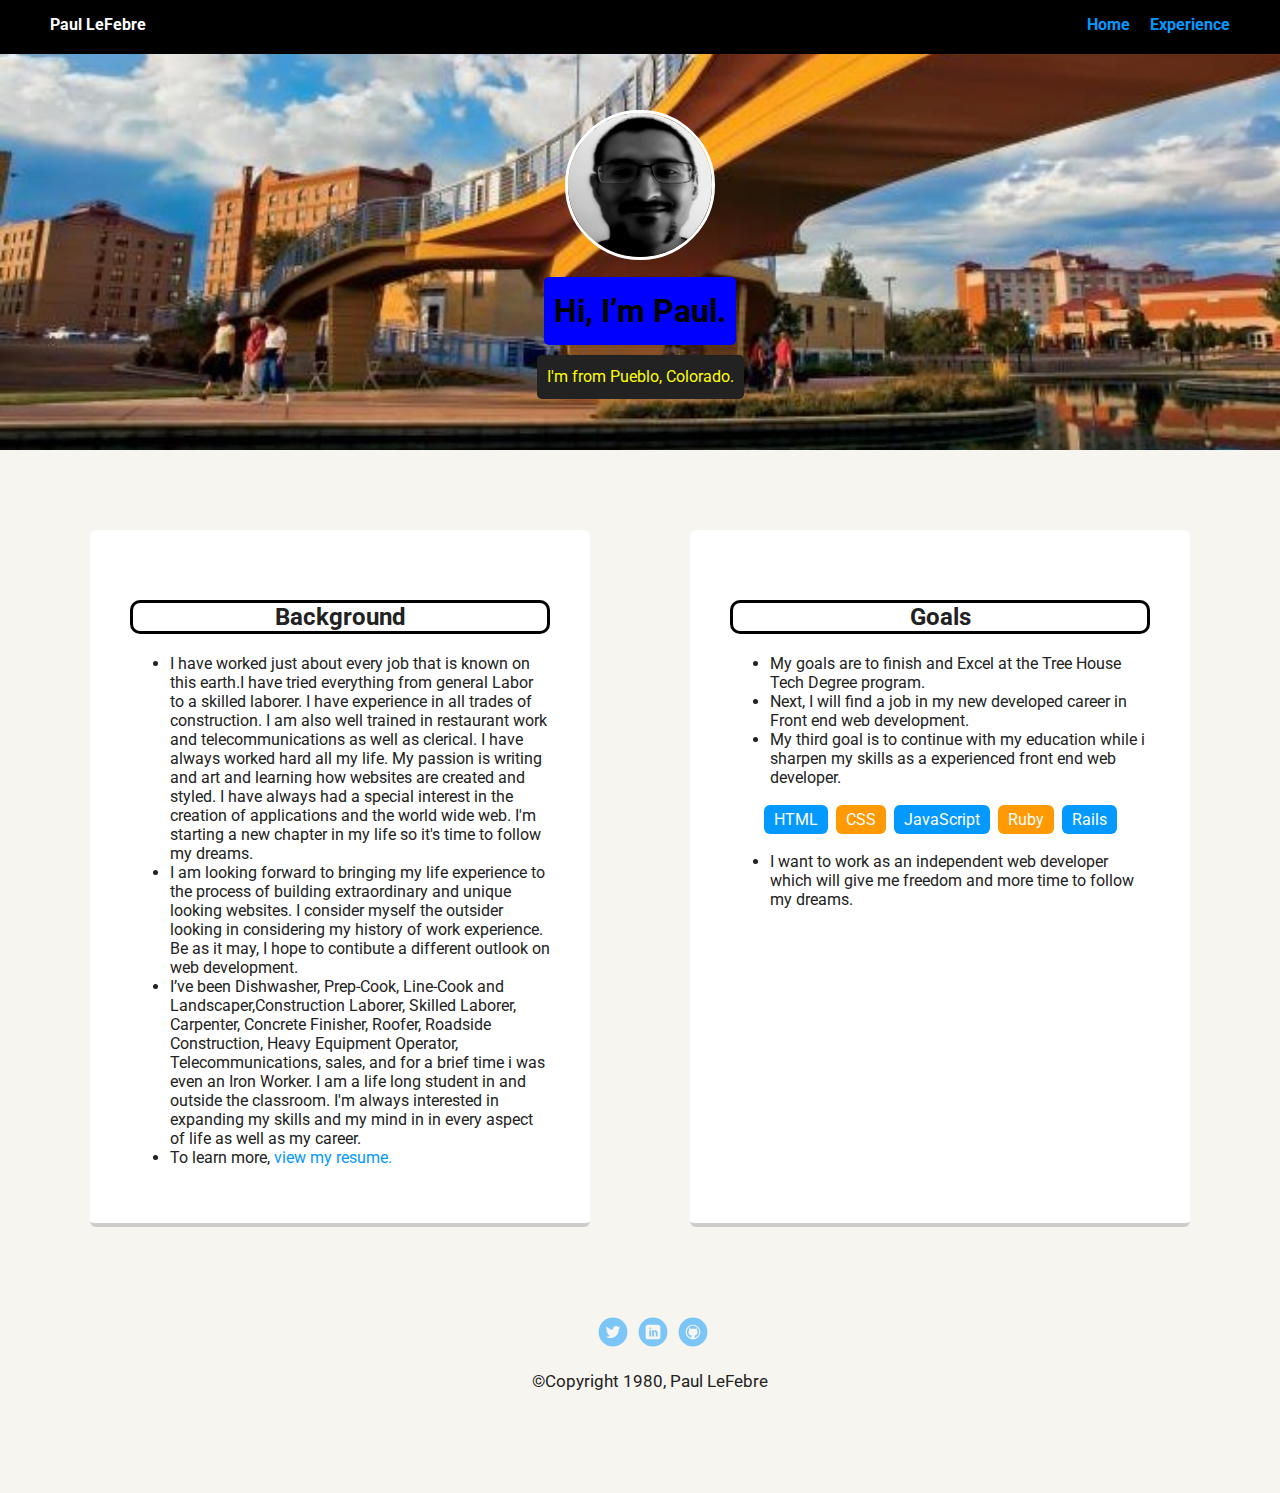
<file: index.html>
<!DOCTYPE html>
<html lang="en">
<head>
  <meta charset="utf-8">
  <title>Paul LeFebre's Profile</title>
  <meta name="viewport" content="width=device">

  <link rel="stylesheet" href="styles.css">
  <link href="https://fonts.googleapis.com/css?family=Muli%7CRoboto:400,300,500,700,900" rel="stylesheet">
  </head>
  <body>

    <div class="main-nav">
        <ul class="nav">
          <li class="name">Paul LeFebre</li>
          <li><a href="index.html">Home</a></li>
          <li><a href="experience/experience.html">Experience</a></li>
        </ul>
    </div>

    <header>
      <img src="images/img/paul.jpg" alt="image of Paul LeFebre" class="profile-image">
      <h1 class="tag name">Hi, I’m Paul.</h1>
      <p class="tag location">I'm from Pueblo, Colorado.</p>
    </header>

    <main class="flex">
      <div class="card">
        <h2 class="card-title">Background</h2>
        <ul>
          <li>I have worked just about every job that is known on this earth.I have tried everything from general Labor to a skilled laborer. I have experience in all trades of construction. I am also well trained in restaurant work and telecommunications as well as clerical. I have always worked hard all my life. My passion is writing and art and learning how websites are created and styled. I have always had a special interest in the creation of applications and the world wide web. I'm starting a new chapter in my life so it's time to follow my dreams.</li>
          <li>I am looking forward to bringing my life experience to the process of building extraordinary and unique looking websites. I consider myself the outsider looking in considering my history of work experience. Be as it may, I hope to contibute a different outlook on web development.</li>
          <li>I’ve been Dishwasher, Prep-Cook, Line-Cook and Landscaper,Construction Laborer, Skilled Laborer, Carpenter, Concrete Finisher, Roofer, Roadside Construction, Heavy Equipment Operator, Telecommunications, sales, and for a brief time i was even an Iron Worker. I am a life long student in and outside the classroom. I'm always interested in expanding my skills and my mind in in every aspect of life as well as my career.</li>
          <li>To learn more, <a href="resume/resume.html">view my resume.</a></li>
        </ul>
       </div>
        
       

      <div class="card">
        <h2 class="card-title">Goals</h2>
        <ul>
          <li>My goals are to finish and Excel at the Tree House Tech Degree program.</li>
          <li>Next, I will find a job in my new developed career in Front end web development.</li>
          <li>My third goal is to continue with my education while i sharpen my skills as a experienced front end web developer.</li>
        </ul>
        <ul class="skills">
          <li>HTML</li>
          <li>CSS</li>
          <li>JavaScript</li>
          <li>Ruby</li>
          <li>Rails</li>
        </ul>
        <ul>
         <li>I want to work as an independent web developer which will give me freedom and more time to follow my dreams.</li>
        </ul> 
      </div> 

    </main>
    <footer>
      <section>
        <ul>
          <li><a href="https://twitter.com/a_lefebre" target="_blank" class="social twitter">Twitter</a></li>
          <li><a href="https://www.linkedin.com/in/paul-lefebre-34b247192?trk=people-guest_profile-result-card_result-card_full-click" target="_blank" class="social linkedin">LinkedIn</a></li>
          <li><a href="https://github.com/paullefebre88/project1" target="_blank" class="social github">Github</a></li>
        </ul>
       </section>
       <Section> 
          <p><small>&copy;Copyright 1980, Paul LeFebre</small></p>
       </Section>
    </footer>
  </body>
</html>
</file>
<file: styles.css>
/* Global Layout Set-up */
* { 
  box-sizing: border-box;
}
  
body {
  margin: 0;
  padding: 0;
  text-align: center;
  font-family: 'Roboto', sans-serif;
  color: #222;
  background: #f7f5f0;
}
/* Link Styles */

a {
  text-decoration: none;
  color: #0499ff;
}
a:hover {
  color: #6633ff;
}

/* Section Styles */

.main-nav {
  width: 100%;
  background: black;
  min-height: 30px;
  padding: 10px;
  position: fixed;
  text-align: center;
}
.nav {
  display: flex;
  justify-content: space-around;
  font-weight: 700;
  list-style-type: none;
  margin: 0 auto;
  padding: 0;
}
.nav .name {
  display: none;
}
.nav li {
  padding: 5px 10px 10px 10px;
}
.nav a {
  transition: all .5s;
}
.nav a:hover {
  color: white
}

header {
  text-align: center;
  background: url('images/img/newpueblo.jpg') no-repeat top center ;
  background-size: cover;
  overflow: hidden;
  padding-top: 60px;
}
header {
  line-height: 1.5;
}
header .profile-image {
  margin-top: 50px;
  width: 150px;
  height: 150px;
  border-radius: 50%;
  border: 3px solid white;
  transition: all .5s;
}
header .profile-image:hover {
  transform: scale(1.2) rotate(5deg);
}
.tag {
  background-color: blue;
  color: black;
  padding: 10px;
  border-radius: 5px;
  display: table;
  margin: 10px auto;
} 
.location {
  background-color: #222;
  color: yellow;
}
.card {
  margin: 30px;
  padding: 20px 40px 40px;
  max-width: 500px;
  text-align: left;
  background: #fff;
  border-bottom: 4px solid #ccc;
  border-radius: 6px;
}
.card:hover {
  border-color: #ff99ff;
}

ul.skills {
  padding: 0;
  text-align: center;
}

.skills li {
  border-radius: 6px;
  display: inline-block;
  background: #ff9904;
  color: white;
  padding: 5px 10px;
  margin: 2px;
}

.skills li:nth-child(odd) {
  background: #0399ff;
}

footer {
  width: 100%;
  min-height: 30px;
  padding: 20px 0 40px 20px;
}

footer .copyright {
  top: -8px;
  margin-right: 20px;
  font-size: .75em;
}

footer ul {
  list-style-type: none;
  margin: 0;
  padding: 0;
}

footer ul li {
  display: inline-block;
}

a.social {
  display: inline-block;
  text-indent: -9999px;
  margin-left: 5px;
  width: 30px;
  height: 30px;
  background-size: 30px 30px;
  opacity: .5;
  transition: all .25s;
}
a.twitter {
  background-image: url(images/twitter.svg);
}
a.linkedin {
  background-image: url(images/linkedin.svg);
}
a.github {
  background-image: url(images/github.svg);
}
a.social:hover {
  opacity: 1;
}
.clearfix {
  clear: both;
}

/* Styles for larger screens */
@media screen and (min-width: 720px) {
  
  .flex {
      display: flex;
      max-width: 1200px;
      justify-content: space-around;
      margin: 0 auto;
  }

  header {
    min-height: 450px;
  }

  .nav {
    max-width: 1200px;
  }

  .nav .name {
    display: block;
    margin-right: auto;
    color: white;
  }

  main {
    padding-top: 50px;
  }

  main p {
    line-height: 1.6em;
  }

  footer {
    font-size: 1.3em;
    max-width: 1200px;
    margin: 40px auto;
  }

}

h3{
   color: maroon;
   letter-spacing:.5px;
}

.card-title{
    text-align:center;
    border: solid black 3px;
    border-radius: 10px;
    margin-top: 50px;
  
}
</file>
